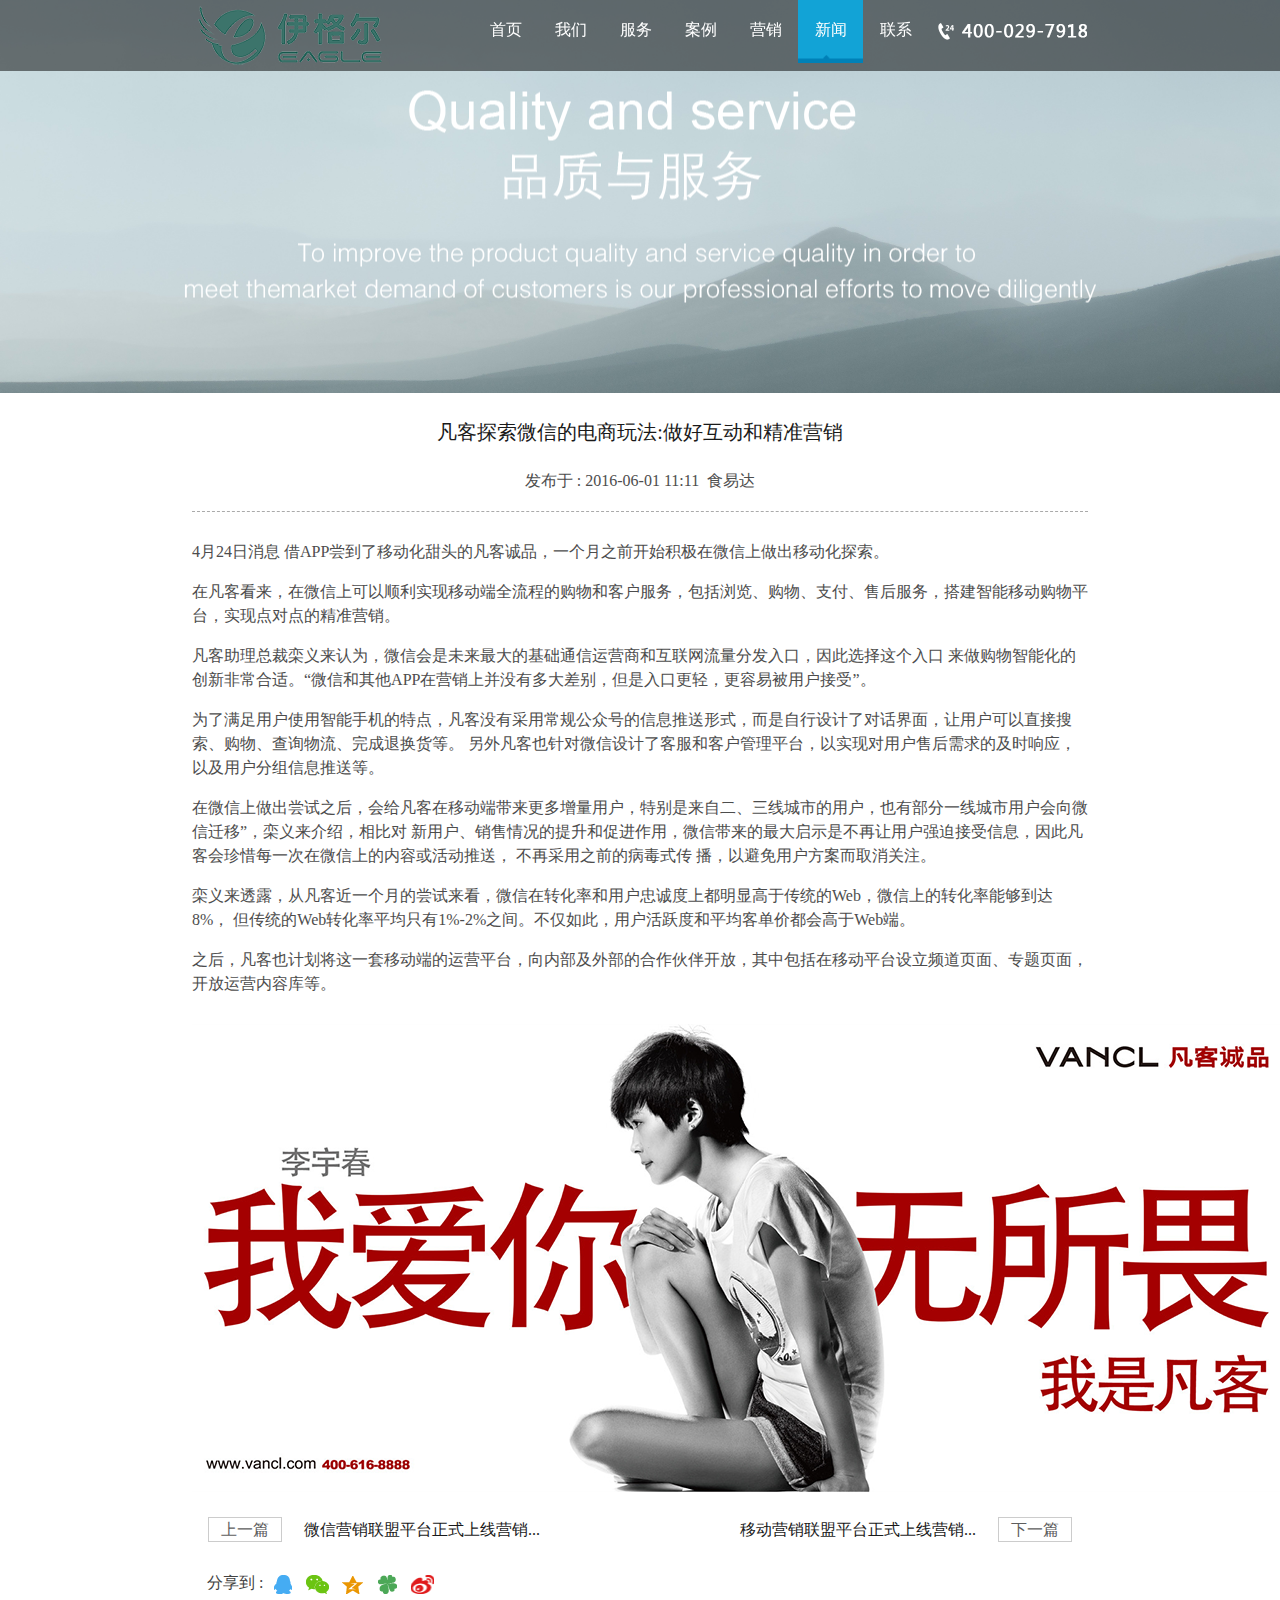
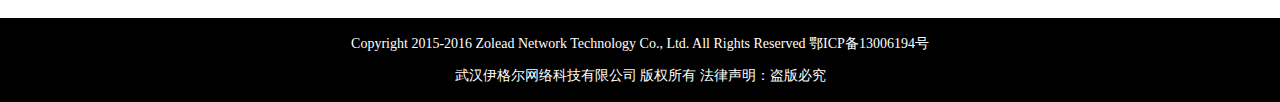
<file: jblog.html>
<!DOCTYPE html>
<html>
<head>
	<meta charset="utf-8"/>
	<meta name="renderer" content="webkit|ie-stand"/>
	<meta http-equiv="X-UA-Compatible" content="IE=edge,chrome=1"/>
	<meta name="viewport" content="initial-scale=1.0, width=device-width, minimum-scale=1.0, maximum-scale=1.0, user-scalable=no"/>
	<meta name="format-detection" content="telephone=no, email=no"/>
	<meta name="msapplication-tap-highlight" content="no"/>
	<meta name="apple-mobile-web-app-capable" content="yes"/>
	<meta name="apple-mobile-web-app-status-bar-style" content="black"/>
	<meta name="x5-page2-mode" content="app"/>
	<meta name="browsermode" content="application"/>
	<title>博客详情页</title>
	<link href="skin/a_hnh.css" rel="stylesheet"/>
</head>
<body id="Jblog">
	<div class="logoout">
		<div class="logo cf">
			<h1 class="sitetit">
				<a class="sitelnk" href="index.html#pingf">
					<img class="sitelogo" src="skin/logo9.png"/>
				</a>
			</h1>
			<p class="cutdel">
			</p>
			<p class="tonavbox jstonavbox">
			</p>
			<ul class="nav navbox jsnavbox cf">
				<li class="navitm"><a class="nava" href="index.html#pingf">首页</a></li>
				<li class="navitm"><a class="nava" href="jpage.html">我们</a></li>
				<li class="navitm"><a class="nava" href="jpage.html">服务</a></li>
				<li class="navitm"><a class="nava" href="jgoodcat.html">案例</a></li>
				<li class="navitm"><a class="nava" href="jpage.html">营销</a></li>
				<li class="navitm active"><a class="nava" href="jblogcat.html">新闻</a></li>
				<li class="navitm"><a class="nava" href="jpage.html">联系</a></li>
			</ul>
			
		</div><!--logo-->
		
	</div><!--logoout-->
	<div class="all">
		<div class="bgmod">
			<p class="bgads">
				<img class="bgcov" src="skin/bgads.png"/>
				<img class="bgcov2" src="skin/bgadstext.png"/>
			</p>
			<div class="entry">
				<h3 class="bgbti">凡客探索微信的电商玩法:做好互动和精准营销</h3>
				<p class="bgmtas cf">
					<span class="bgmta">
						<em class="bgkey">发布于 :</em>
						<b class="bgval">2016-06-01 11:11</b><b class="bgval2">食易达</b>
					</span>
				</p>
				<div class="post">
					<p>
						4月24日消息 借APP尝到了移动化甜头的凡客诚品，一个月之前开始积极在微信上做出移动化探索。
					</p>
					<p>
						在凡客看来，在微信上可以顺利实现移动端全流程的购物和客户服务，包括浏览、购物、支付、售后服务，搭建智能移动购物平台，实现点对点的精准营销。
					</p>
					<p>
						凡客助理总裁栾义来认为，微信会是未来最大的基础通信运营商和互联网流量分发入口，因此选择这个入口
	来做购物智能化的创新非常合适。“微信和其他APP在营销上并没有多大差别，但是入口更轻，更容易被用户接受”。
					</p>
					<p>
						为了满足用户使用智能手机的特点，凡客没有采用常规公众号的信息推送形式，而是自行设计了对话界面，让用户可以直接搜索、购物、查询物流、完成退换货等。
	另外凡客也针对微信设计了客服和客户管理平台，以实现对用户售后需求的及时响应，以及用户分组信息推送等。
					</p>
					<p>
						在微信上做出尝试之后，会给凡客在移动端带来更多增量用户，特别是来自二、三线城市的用户，也有部分一线城市用户会向微信迁移”，栾义来介绍，相比对
	新用户、销售情况的提升和促进作用，微信带来的最大启示是不再让用户强迫接受信息，因此凡客会珍惜每一次在微信上的内容或活动推送，
	不再采用之前的病毒式传 播，以避免用户方案而取消关注。
					</p>
					<p>
						栾义来透露，从凡客近一个月的尝试来看，微信在转化率和用户忠诚度上都明显高于传统的Web，微信上的转化率能够到达8%，
	但传统的Web转化率平均只有1%-2%之间。不仅如此，用户活跃度和平均客单价都会高于Web端。
					</p>
					<p>
						之后，凡客也计划将这一套移动端的运营平台，向内部及外部的合作伙伴开放，其中包括在移动平台设立频道页面、专题页面，开放运营内容库等。
					</p>
					
				</div><!--post-->
				<p class="newsads">
					<img class="newscov" src="skin/newsads.png"/>
				</p>
				
			</div><!--entry-->
			<p class="pagenavi cf">
				<span class="pagenav1">
				<a class="pagelnk pagelnk1" href="jblog.html">上一篇</a>
				<b class="pageval">微信营销联盟平台正式上线营销...</b>
				</span>
				<span class="pagenav2">
				<b class="pageval">移动营销联盟平台正式上线营销...</b>
				<a class="pagelnk pagelnk2" href="jblog.html">下一篇</a>
				</span>
			</p>
			<p class="gdicl">
				分享到 :
				<a class="icl icl1 inb" href="icl.html"></a>
				<a class="icl icl2 inb" href="btn.html"></a>
				<a class="icl icl3 inb" href="btn.html"></a>
				<a class="icl icl4 inb" href="btn.html"></a>
				<a class="icl icl5 inb" href="btn.html"></a>
			</p>
			
		</div><!--bgmod-->
		<div class="ftmodout cf">
			<div class="ftmod con cf">
				<p class="ftinfo">
					Copyright 2015-2016 Zolead Network Technology Co., Ltd. All Rights Reserved 鄂ICP备13006194号
				</p>
				<p class="ftbeian">
					武汉伊格尔网络科技有限公司
					 版权所有 法律声明：盗版必究
				</p>
				
			</div><!--ftmod-->
			
		</div><!--ftmodout-->
		
	</div><!--all-->
	<!--js放在后面-->
	<script src="js/jq.js"></script>
	<script src="js/photoslider.js"></script>
</body>
</html>
</file>
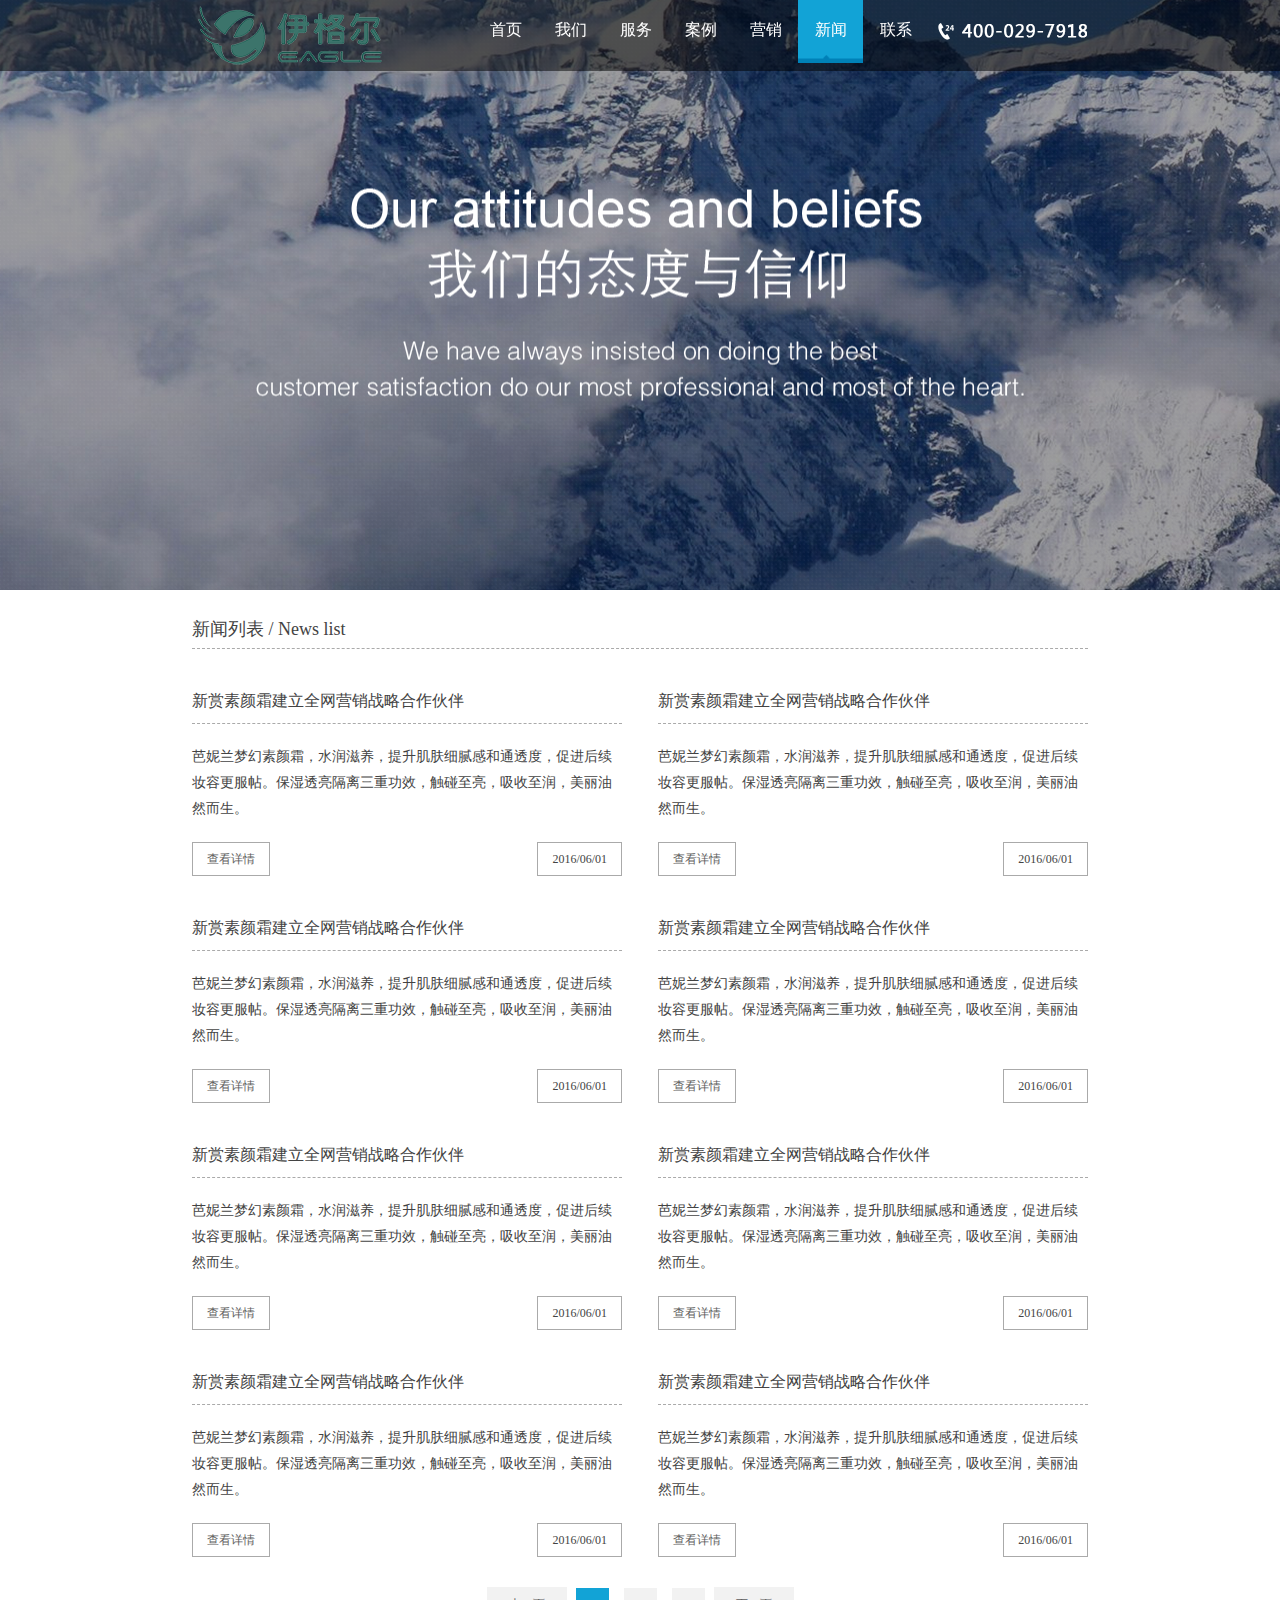
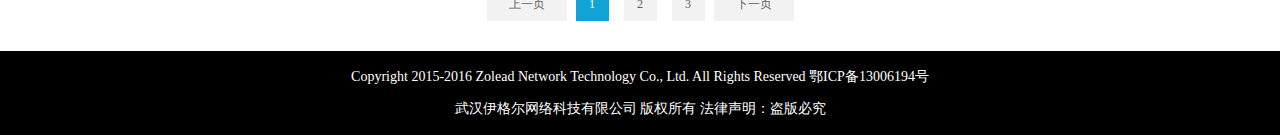
<file: jblogcat.html>
<!DOCTYPE html>
<html>
<head>
	<meta charset="utf-8"/>
	<meta name="renderer" content="webkit|ie-stand"/>
	<meta http-equiv="X-UA-Compatible" content="IE=edge,chrome=1"/>
	<meta name="viewport" content="initial-scale=1.0, width=device-width, minimum-scale=1.0, maximum-scale=1.0, user-scalable=no"/>
	<meta name="format-detection" content="telephone=no, email=no"/>
	<meta name="msapplication-tap-highlight" content="no"/>
	<meta name="apple-mobile-web-app-capable" content="yes"/>
	<meta name="apple-mobile-web-app-status-bar-style" content="black"/>
	<meta name="x5-page2-mode" content="app"/>
	<meta name="browsermode" content="application"/>
	<title>新闻类别页</title>
	<link href="skin/a_hnh.css" rel="stylesheet" />
</head>

<body id="JblogCat">

	<div class="logoout">
		<div class="logo cf">
			<h1 class="sitetit">
				<a class="sitelnk" href="index.html#pingf">
					<img class="sitelogo" src="skin/logo9.png" />
				</a>
			</h1>
			<p class="cutdel"></p>
			<p class="tonavbox jstonavbox"></p>

			<ul class="nav navbox jsnavbox cf">
				<li class="navitm"><a class="nava" href="index.html#pingf">首页</a></li>
				<li class="navitm"><a class="nava" href="jpage.html">我们</a></li>
				<li class="navitm"><a class="nava" href="jpage.html">服务</a></li>
				<li class="navitm"><a class="nava" href="jgoodcat.html">案例</a></li>
				<li class="navitm"><a class="nava" href="jpage.html">营销</a></li>
				<li class="navitm active"><a class="nava" href="jblogcat.html">新闻</a></li>
				<li class="navitm"><a class="nava" href="jpage.html">联系</a></li>
			</ul>
		</div><!--logo-->
	</div><!--logoout-->



	<div class="all">



		<div class="newsdelmod">

			<p class="newsdelads">
				<img class="newsdelcov" src="skin/newsgg.png" />
				<img class="newsdelcov2" src="skin/newsgtext.png" />
			</p>

			<h3 class="bgcatmh">新闻列表 / News list</h3>

			<ul class="newsdelcot cf">
				<li class="one">
					<h4 class="newsdelnh">新赏素颜霜建立全网营销战略合作伙伴</h4>
					<p class="newsdelnte">
					芭妮兰梦幻素颜霜，水润滋养，提升肌肤细腻感和通透度，促进后续妆容更服帖。保湿透亮隔离三重功效，触碰至亮，吸收至润，美丽油然而生。</p>
					<p class="newsdelmors cf">
						<a class="newsdelmor" href="jblog.html">查看详情</a>
						<span class="newsdeldte">2016/06/01</span>
					</p>
				</li>

				<li class="two">
					<h4 class="newsdelnh">新赏素颜霜建立全网营销战略合作伙伴</h4>
					<p class="newsdelnte">
					芭妮兰梦幻素颜霜，水润滋养，提升肌肤细腻感和通透度，促进后续妆容更服帖。保湿透亮隔离三重功效，触碰至亮，吸收至润，美丽油然而生。</p>
					<p class="newsdelmors cf">
						<a class="newsdelmor" href="jblog.html">查看详情</a>
						<span class="newsdeldte">2016/06/01</span>
					</p>
				</li>


			</ul>

			<ul class="newsdelcot cf">
				<li class="one">
					<h4 class="newsdelnh">新赏素颜霜建立全网营销战略合作伙伴</h4>
					<p class="newsdelnte">
					芭妮兰梦幻素颜霜，水润滋养，提升肌肤细腻感和通透度，促进后续妆容更服帖。保湿透亮隔离三重功效，触碰至亮，吸收至润，美丽油然而生。</p>
					<p class="newsdelmors cf">
						<a class="newsdelmor" href="jblog.html">查看详情</a>
						<span class="newsdeldte">2016/06/01</span>
					</p>
				</li>

				<li class="two">
					<h4 class="newsdelnh">新赏素颜霜建立全网营销战略合作伙伴</h4>
					<p class="newsdelnte">
					芭妮兰梦幻素颜霜，水润滋养，提升肌肤细腻感和通透度，促进后续妆容更服帖。保湿透亮隔离三重功效，触碰至亮，吸收至润，美丽油然而生。</p>
					<p class="newsdelmors cf">
						<a class="newsdelmor" href="jblog.html">查看详情</a>
						<span class="newsdeldte">2016/06/01</span>
					</p>
				</li>
			</ul>

			<ul class="newsdelcot cf">
				<li class="one">
					<h4 class="newsdelnh">新赏素颜霜建立全网营销战略合作伙伴</h4>
					<p class="newsdelnte">
					芭妮兰梦幻素颜霜，水润滋养，提升肌肤细腻感和通透度，促进后续妆容更服帖。保湿透亮隔离三重功效，触碰至亮，吸收至润，美丽油然而生。</p>
					<p class="newsdelmors cf">
						<a class="newsdelmor" href="jblog.html">查看详情</a>
						<span class="newsdeldte">2016/06/01</span>
					</p>
				</li>

				<li class="two">
					<h4 class="newsdelnh">新赏素颜霜建立全网营销战略合作伙伴</h4>
					<p class="newsdelnte">
					芭妮兰梦幻素颜霜，水润滋养，提升肌肤细腻感和通透度，促进后续妆容更服帖。保湿透亮隔离三重功效，触碰至亮，吸收至润，美丽油然而生。</p>
					<p class="newsdelmors cf">
						<a class="newsdelmor" href="jblog.html">查看详情</a>
						<span class="newsdeldte">2016/06/01</span>
					</p>
				</li>

			</ul>

				
			<ul class="newsdelcot cf">
				<li class="one">
					<h4 class="newsdelnh">新赏素颜霜建立全网营销战略合作伙伴</h4>
					<p class="newsdelnte">
					芭妮兰梦幻素颜霜，水润滋养，提升肌肤细腻感和通透度，促进后续妆容更服帖。保湿透亮隔离三重功效，触碰至亮，吸收至润，美丽油然而生。</p>
					<p class="newsdelmors cf">
						<a class="newsdelmor" href="jblog.html">查看详情</a>
						<span class="newsdeldte">2016/06/01</span>
					</p>
				</li>

				<li class="two">
					<h4 class="newsdelnh">新赏素颜霜建立全网营销战略合作伙伴</h4>
					<p class="newsdelnte">
					芭妮兰梦幻素颜霜，水润滋养，提升肌肤细腻感和通透度，促进后续妆容更服帖。保湿透亮隔离三重功效，触碰至亮，吸收至润，美丽油然而生。</p>
					<p class="newsdelmors cf">
						<a class="newsdelmor" href="jblog.html">查看详情</a>
						<span class="newsdeldte">2016/06/01</span>
					</p>
				</li>
			</ul>

			<p class="bgpagenavi">
				<a class="bgpagelnk inb" href="jblogcat.html">上一页</a>
				<a class="bgpagelnk0 bgpagelnk1 inb" href="jblogcat.html">1</a>
				<a class="bgpagelnk0 inb" href="jblogcat.html">2</a>
				<a class="bgpagelnk0 inb" href="jblogcat.html">3</a>
				<a class="bgpagelnk inb" href="jblogcat.html">下一页</a>
			</p>

		</div>	<!-- newsdelmod -->


		<div class="ftmodout cf">

			<div class="ftmod con cf">

				<p class="ftinfo">Copyright 2015-2016 Zolead Network Technology Co., Ltd. All Rights Reserved 鄂ICP备13006194号</p>

				<p class="ftbeian">武汉伊格尔网络科技有限公司 版权所有 法律声明：盗版必究</p>

			</div><!--ftmod-->

		</div><!--ftmodout-->

	</div><!--all-->


	<!--js放在后面-->

	<script src="js/jq.js"></script>
	<script src="js/navslider.js"></script>
	<script src="js/photoslider.js"></script>


</body>
</html>
</file>
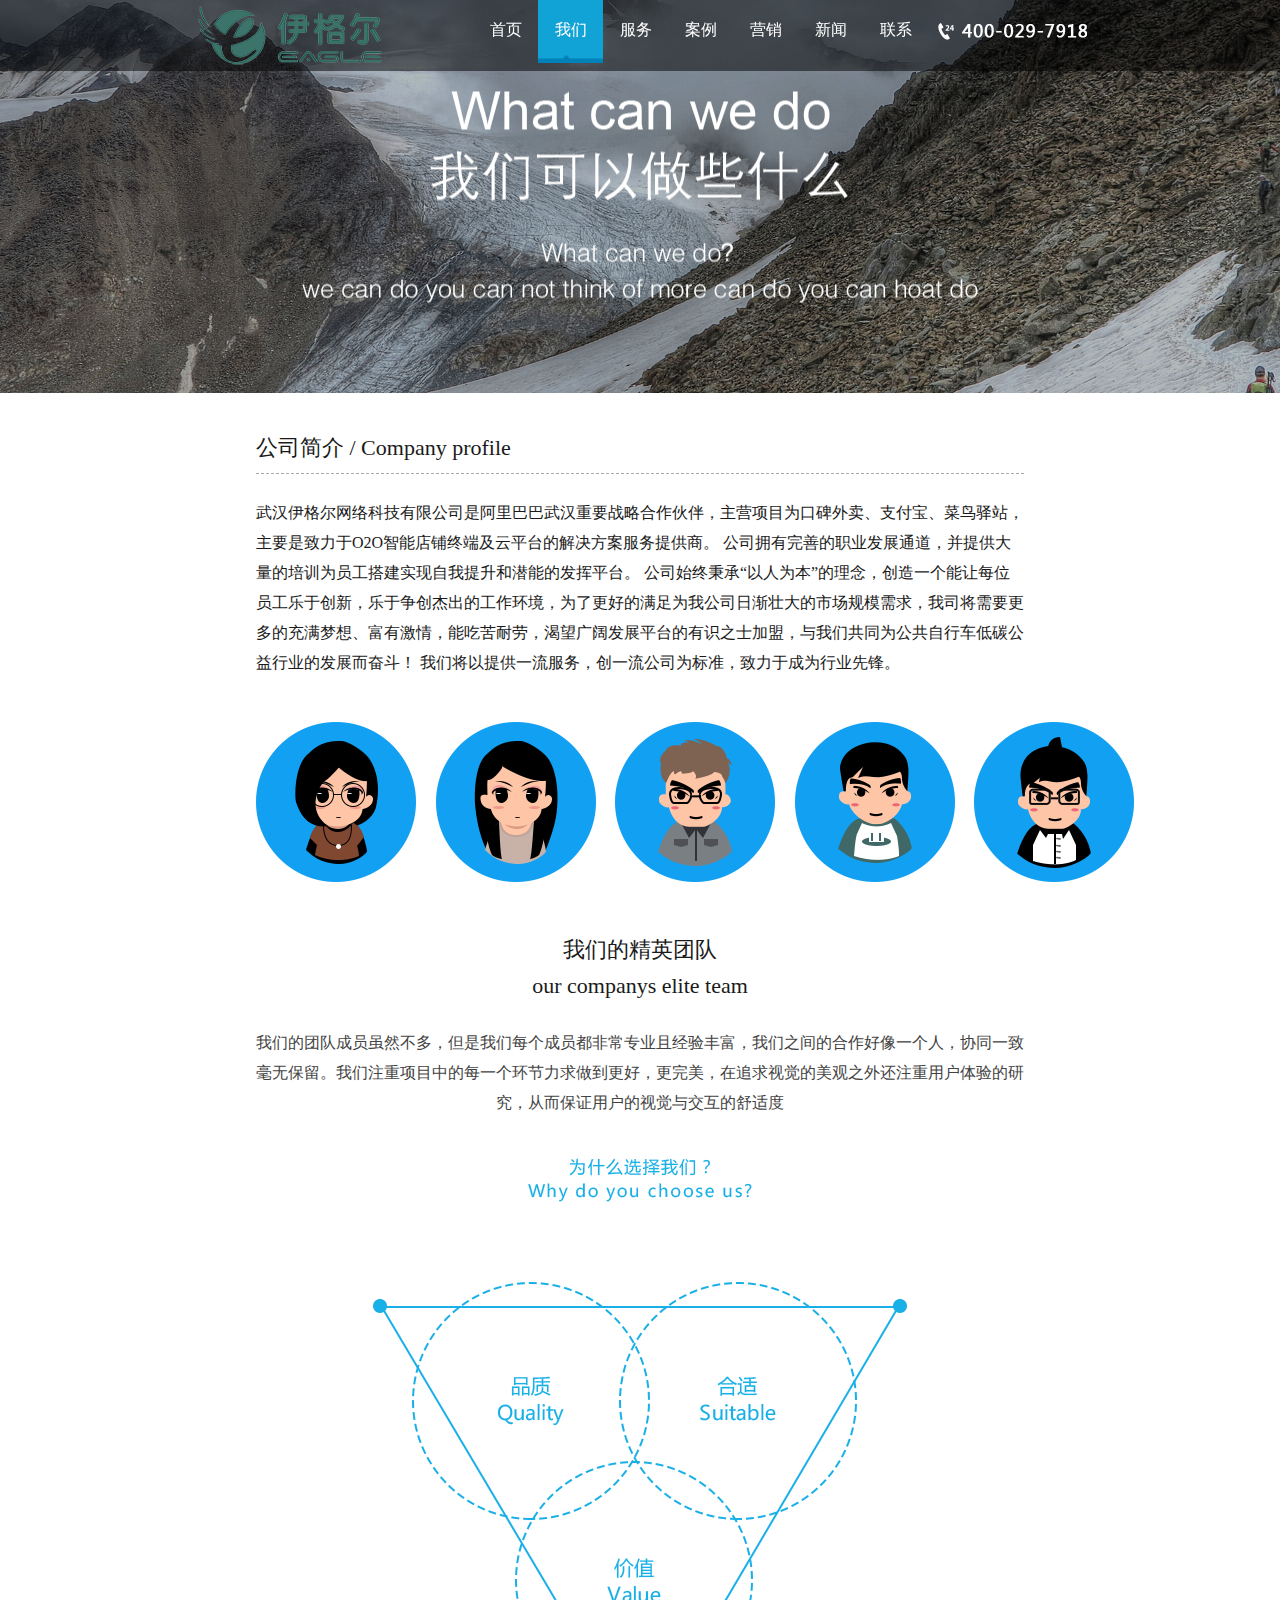
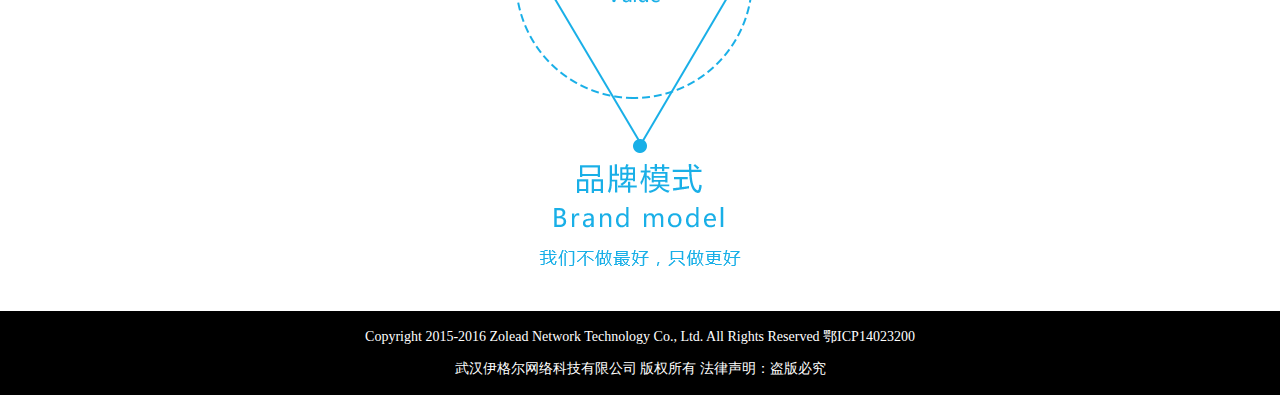
<file: jpage.html>
<!DOCTYPE html>
<html>
<head>
	<meta charset="utf-8"/>
	<meta name="renderer" content="webkit|ie-stand"/>
	<meta http-equiv="X-UA-Compatible" content="IE=edge,chrome=1"/>
	<meta name="viewport" content="initial-scale=1.0, width=device-width, minimum-scale=1.0, maximum-scale=1.0, user-scalable=no"/>
	<meta name="format-detection" content="telephone=no, email=no"/>
	<meta name="msapplication-tap-highlight" content="no"/>
	<meta name="apple-mobile-web-app-capable" content="yes"/>
	<meta name="apple-mobile-web-app-status-bar-style" content="black"/>
	<meta name="x5-page2-mode" content="app"/>
	<meta name="browsermode" content="application"/>
	<title>单页</title>
	<link href="skin/a_hnh.css" rel="stylesheet" />
</head>

<body id="Jpage">


	<div class="logoout">
		<div class="logo cf">
			<h1 class="sitetit">
				<a class="sitelnk" href="index.html#pingf">
					<img class="sitelogo" src="skin/logo9.png" />
				</a>
			</h1>
			<p class="cutdel"></p>
			<p class="tonavbox jstonavbox"></p>

			<ul class="nav navbox jsnavbox cf">
				<li class="navitm"><a class="nava" href="index.html#pingf">首页</a></li>
				<li class="navitm active"><a class="nava" href="jpage.html">我们</a></li>
				<li class="navitm"><a class="nava" href="jpage.html">服务</a></li>
				<li class="navitm"><a class="nava" href="jgoodcat.html">案例</a></li>
				<li class="navitm"><a class="nava" href="jpage.html">营销</a></li>
				<li class="navitm"><a class="nava" href="jblogcat.html">新闻</a></li>
				<li class="navitm"><a class="nava" href="jpage.html">联系</a></li>
			</ul>
		</div><!--logo-->
	</div><!--logoout-->





	<div class="all">




		<div class="c1mod">

			<p class="jpagads">
				<img class="c1cov" src="skin/jpageads.png" />
				<img class="c1cov2" src="skin/adstext.png" />
			</p>

		</div><!--c1mod-->

		<div class="c2mod con1">

			<h3 class="c2mh">公司简介 / Company profile</h3>
			<p>武汉伊格尔网络科技有限公司是阿里巴巴武汉重要战略合作伙伴，主营项目为口碑外卖、支付宝、菜鸟驿站，主要是致力于O2O智能店铺终端及云平台的解决方案服务提供商。

      		公司拥有完善的职业发展通道，并提供大量的培训为员工搭建实现自我提升和潜能的发挥平台。

      		公司始终秉承“以人为本”的理念，创造一个能让每位员工乐于创新，乐于争创杰出的工作环境，为了更好的满足为我公司日渐壮大的市场规模需求，我司将需要更多的充满梦想、富有激情，能吃苦耐劳，渴望广阔发展平台的有识之士加盟，与我们共同为公共自行车低碳公益行业的发展而奋斗！

           	我们将以提供一流服务，创一流公司为标准，致力于成为行业先锋。
			</p>

			<p class="c3ren">
				<img class="c3cov" src="skin/ren.png" />
			</p>


		</div><!--c2mod-->

		<div class="c3mod con1">

			<h3 class="c2btis">我们的精英团队<b class="c2bti">our companys elite team</h3>
			<p>我们的团队成员虽然不多，但是我们每个成员都非常专业且经验丰富，我们之间的合作好像一个人，协同一致毫无保留。我们注重项目中的每一个环节力求做到更好，更完美，在追求视觉的美观之外还注重用户体验的研究，从而保证用户的视觉与交互的舒适度
			</p>



		</div><!--c3mod-->

		<div class="c4mod con1">

			<p class="c4phj">

			</p>
		</div><!--c4mod-->


		<div class="ftmodout cf">

			<div class="ftmod con cf">

				<p class="ftinfo">Copyright 2015-2016 Zolead Network Technology Co., Ltd. All Rights Reserved 鄂ICP14023200</p>

				<p class="ftbeian">武汉伊格尔网络科技有限公司 版权所有 法律声明：盗版必究</p>

			</div><!--ftmod-->

		</div><!--ftmodout-->


	</div><!--all-->


	<script src="js/jq.js"></script>
	<script src="js/navslider.js"></script>

</body>
</html>
</file>
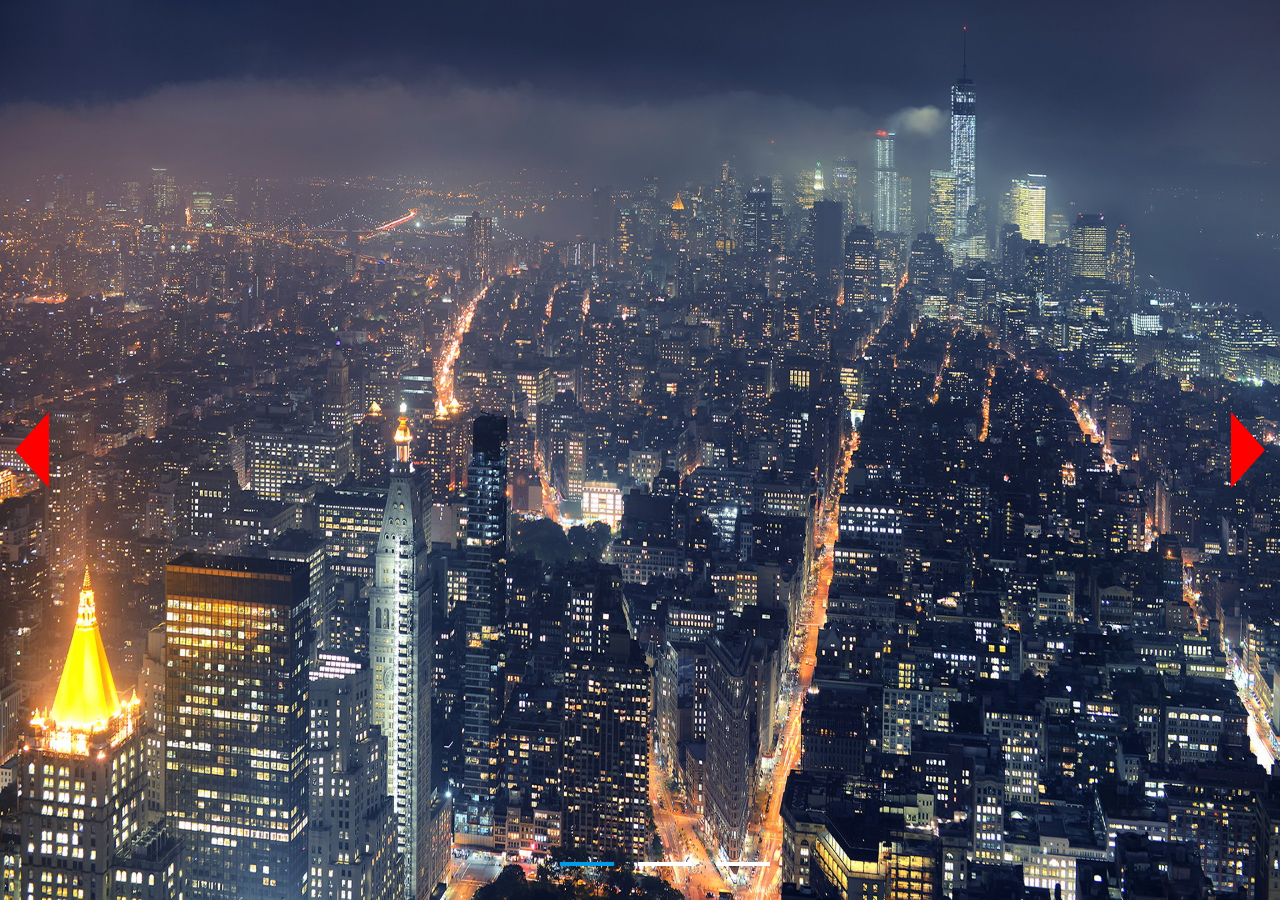
<file: slider.html>
<!DOCTYPE html>
<html>
	<head>
	<meta charset="utf-8"/>
	<meta name="renderer" content="webkit|ie-stand"/>
	<meta http-equiv="X-UA-Compatible" content="IE=edge,chrome=1"/>
	<meta name="viewport" content="initial-scale=1.0, width=device-width, minimum-scale=1.0, maximum-scale=1.0, user-scalable=no"/>
	<meta name="format-detection" content="telephone=no, email=no"/>
	<meta name="msapplication-tap-highlight" content="no"/>
	<meta name="apple-mobile-web-app-capable" content="yes"/>
	<meta name="apple-mobile-web-app-status-bar-style" content="black"/>
	<meta name="x5-page2-mode" content="app"/>
	<meta name="browsermode" content="application"/>
	<title>slider</title>
	<link href="skin/a_hnh.css" rel="stylesheet" />
</head>


<body id="Slider">

	<div class="all" id="fullpage">

		<div class="indexout section" id="section0">

			<div class="index cf">

				<div class="slide" id="slide1" data-anchor="slide1">
					<a class="slicob" href="#sli1.html">
						<img class="slicov" src="skin/lb3.jpg" />
					</a>
				</div><!--slide1-->

				<div class="slide" id="slide2" data-anchor="slide2">
					<a class="slicob" href="#sli2.html">
						<img class="slicov" src="skin/lb2.jpg" />
					</a>
				</div><!--slide2-->

				<div class="slide" id="slide3" data-anchor="slide3">
					<a class="slicob" href="#sli3.html">
						<img class="slicov" src="skin/lb1.jpg" />
					</a>
				</div><!--slide3-->


			</div><!--index-->


		</div><!--section0-->


	</div><!--fullpage-->



	<!--js放在后面-->

	<script src="js/jq.js"></script>

	<script src="js/jquery.slimscroll.min.js"></script>

	<script src="js/jquery.fullpage.min.js"></script>


	<script>


	$(document).ready(function() {

		$('#fullpage').fullpage({

			//anchors: ['pinga', 'pingb', 'pingc', 'pingd', 'pinge', 'pingf', 'pingg'],


			//slides
			slidesNavigation: true,
			controlArrows: true,
			controlArrowColor: '#f00',	
			afterRender: function () {
							setInterval(function () {
								$.fn.fullpage.moveSlideRight();
							}, 3000);
			},//slides autopages


			//autoScrolling: true,
			//css3: true,
			//fitToSection: false,

			//scrollOverflow: true	//子页面不等高
			//loopBottom: true,//fullpages auto turn


		});

	});



	</script>


</body>
</html>
</file>
<file: skin/a_hnh.css>
@charset "utf-8";
/*****  
a_hnh.css
Author: JaceyFang

*****/

/**** reset.css. ONLY use these tags  ****/
body{border:0;margin:0;font-family:XiYuan;}
h1,h2,h3,h4,h5,h6{padding-top:0;padding-bottom:0;margin-top:0;margin-bottom:0;font-weight:400}

dl{margin-top:0;margin-bottom:0}dd{margin-left:0}
ul,ol{padding:0;margin:0;list-style:none}/*li*/

p{margin-top:0;margin-bottom:0}
strong,b,small{font-weight:400}em,i{font-style:normal}u{text-decoration:none}/*span*/
img{border:0;-ms-interpolation-mode:bicubic}

table{border-collapse:collapse;border-spacing:0}th,td{padding:0}th{font-weight:400}


form{padding:0;margin:0}
label,input,select,textarea{display:inline-block;*display:inline;*zoom:1;vertical-align:middle;padding:0;border:0;margin:0;font-size:100%;font-family:inherit;outline:0;
-moz-box-sizing:border-box;-webkit-box-sizing:border-box;-ms-box-sizing:border-box;box-sizing:border-box;}
label,select{cursor:pointer}
label{-moz-user-select:none;-webkit-user-select:none;-ms-user-select:none;user-select:none;}
select{text-transform:none}
input,select,textarea{line-height:normal}
html input[disabled]{cursor:default}
textarea{overflow:auto;vertical-align:top}

input::-moz-focus-inner{padding:0;border:0}
html input[type="button"],input[type="reset"],input[type="submit"]{-webkit-appearance:button;cursor:pointer}
input[type="search"],input[type="search"]::-webkit-search-cancel-button{-webkit-appearance:textfield;-webkit-appearance:none}

input[type=number]::-webkit-inner-spin-button,input[type=number]::-webkit-outer-spin-button {-webkit-appearance:none;appearance:none;margin:0;}

fieldset{border:none;}video,audio{display:block}
object,iframe,pre,code,abbr{padding:0;margin:0}
sup{line-height:inherit;font-size:inherit;vertical-align:baseline}

a:focus,a:active{outline:0 none}
/*:focus,:active{outline:0 none}*/
*{-webkit-touch-callout:none;-webkit-tap-highlight-color: rgba(0,0,0,0);-webkit-tap-highlight-color:transparent;-webkit-appearance:none;-webkit-text-size-adjust:none;-ms-text-size-adjust:none;}


/*** preset. Change according to the project ***/
body{line-height:20px;color:#434343;font-size:12px;
background-color:#fff;}
h1{font-size:18px}h2{font-size:16px}h3{font-size:14px}
h4{font-size:12px}h5{font-size:12px}h6{font-size:12px}

:-moz-placeholder{color:#ccc;letert-spacing:3px;}:focus:-moz-placeholder{color:#eee}
::-moz-placeholder{color:#ccc;letert-spacing:3px;}:focus::-moz-placeholder{color:#eee}
::-webkit-input-placeholder{color:#ccc;letert-spacing:3px;}:focus::-webkit-input-placeholder{color:#eee}
:-ms-input-placeholder{color:#ccc;letert-spacing:3px;}:focus::-ms-placeholder{color:#eee}

::selection { background:lightblue; }
::-moz-selection { background:lightblue; }


/* :link > :visited > :focus -> :hover -> :active */
a:link{color:#5e5e5e;text-decoration:none;}
a:visited{color:#777;text-decoration:none;}
a:hover{color:#f30;text-decoration:none;}
a:active{color:#f90;text-decoration:none;}

/*img */
img{display:block;height:auto;vertical-align:bottom}
.img{alpha(opacity=90);opacity:0.9;}
.img:hover{alpha(opacity=100);opacity:1;}




/**** fix.css Use carefully ****/

.cf:before,.cf:after{display:table;line-height:0;content:' '}
.cf:after{clear:both}
.cf{*zoom:1}

.elis{white-space:nowrap;overflow:hidden;text-overflow:ellipsis;-o-text-overflow:ellipsis;}
.inb{display:inline-block;*display:inline;*zoom:1;vertical-align:middle;}
.bcir{display:inline-block;*display:inline;*zoom:1;vertical-align:top;overflow:hidden;}
.ht{color:transparent;font:0/0 a;text-shadow:none;}
.hide{display:none!important;}

.tac{ text-align:center;}
.per100{width:100%;}.per50{width:50%;}




/**** basic.css Use carefully ****/

/*** table ***/
.tbwrap{}


/**table base**/
.tb{width:100%;}
.tb th{white-space:nowrap;}
.tb td{text-align:left;}


/** tba **/
.tba{border-width:1px 0 0 1px;border-style:solid;border-color:#c7dbef;background-color:#f8f8f8;font-size:12px;}
.tba th,.tba td{border-width:0 1px 1px 0;border-style:solid;border-color:#c7dbef}
.tba th{background-color:#f5faff;}



/*** icons ***/

/** icl 图标在左 left **/
.icl{display:inline-block;*display:inline;*zoom:1;vertical-align:middle;
white-space:nowrap;cursor:pointer;
background-repeat:no-repeat;background-position:0 center;background-size:auto 80%;}
a.icl:hover{text-decoration:none}
.il1{height:18px;line-height:18px;padding-left:18px}
.il2{height:24px;line-height:24px;padding-left:24px}
.il3{height:30px;line-height:30px;padding-left:30px}
.il4{height:36px;line-height:36px;padding-left:36px}
.il5{height:42px;line-height:42px;padding-left:42px}



/** icr 图标在右 right **/
.icr{display:inline-block;*display:inline;*zoom:1;vertical-align:middle;
white-space:nowrap;cursor:pointer;
background-repeat:no-repeat;background-position:right center;background-size:auto 80%;}
a.icr:hover{text-decoration:none}
.ir1{height:18px;line-height:18px;padding-right:18px}
.ir2{height:24px;line-height:24px;padding-right:24px}
.ir3{height:30px;line-height:30px;padding-right:30px}
.ir4{height:36px;line-height:36px;padding-right:36px}
.ir5{height:42px;line-height:42px;padding-right:42px}


/** ict 图标在上 top **/
.ict{display:inline-block;*display:inline;*zoom:1;vertical-align:middle;
text-align:center;white-space:nowrap;cursor:pointer;
background-repeat:no-repeat;background-position:center 0;}
a.ict:hover{text-decoration:none}
.it1{min-width:18px;line-height:15px;padding-top:18px;background-size:auto 14px;}
.it2{min-width:24px;line-height:16px;padding-top:24px;background-size:auto 20px;}
.it3{min-width:30px;line-height:17px;padding-top:30px;background-size:auto 26px;}
.it4{min-width:36px;line-height:18px;padding-top:36px;background-size:auto 32px;}
.it5{min-width:42px;line-height:19px;padding-top:42px;background-size:auto 38px;}


/** icw 内带文字 width **/
.icw{display:inline-block;*display:inline;*zoom:1;vertical-align:middle;
background-repeat:no-repeat;background-position:0 0}
a.icw{cursor:pointer}
a.icw:hover{text-decoration:none}
.iw1{width:18px;height:18px;line-height:18px}
.iw2{width:24px;height:24px;line-height:24px}
.iw3{width:30px;height:30px;line-height:30px}
.iw4{width:36px;height:36px;line-height:36px}
.iw5{width:42px;height:42px;line-height:42px}


/** special icw **/
.ino{width:18px;height:20px; line-height:19px;
padding:0 0 6px 0;color:#fff;font-size:14px;text-align:center;}
.ino1{background-image:url(ino1.png);}
.ino2{background-image:url(ino2.png);}
.ino3{background-image:url(ino3.png);}
.ino4{background-image:url(ino4.png);}


/** icon samples **/
.izoom{background-image:url(izoom.png);}
.izoom:hover{background-image:url(izoom.png);}



/*** form ***/

/** ipt for input type=text only **/
.ipt {position:relative;z-index:2;line-height:18px;
transition: all 0.4s ease-out 0s;}

.fz1 .ipt, .ipt1{height:20px;padding:0 4px;}
.fz2 .ipt, .ipt2{height:26px;padding:3px 4px;}
.fz3 .ipt, .ipt3{height:32px;padding:6px 4px;}
.fz4 .ipt, .ipt4{height:38px;padding:9px 4px;}
.fz5 .ipt, .ipt5{height:44px;padding:12px 8px;}
.ipt{+height:18px;font-family:'Microsoft Yahei','Simsun',Tahoma,arial,Helvetica,verdana,sans-serif;}

.ipta{border:1px solid #ccc;background-color:#fff;color:#999;}
.ipta:focus{border:1px solid #66afe9;color:#000;
/*box-shadow:inset 0 0 3px rgba(225, 119, 79, 0.6);*/
box-shadow: 0 1px 1px rgba(0, 0, 0, 0.075) inset, 0 0 8px rgba(102, 175, 233, 0.6)}




/** btn   **/

/** b.btn, a.btn, label.btn>input **/
.btn{display:inline-block;*display:inline;*zoom:1;vertical-align:middle;
text-align:center;letter-spacing:1px;cursor:pointer; position:relative;
-moz-box-sizing:border-box;-webkit-box-sizing:border-box;-ms-box-sizing:border-box;box-sizing:border-box;
-moz-user-select:none;-webkit-user-select:none;-ms-user-select:none;user-select:none;}
a.btn{text-decoration:none;}
label.btn>input{width:0px;height:0;background:none}

/*btn size */
.fz1 .btn,.btn1{+height:18px;line-height:18px;padding:0 9px;}/*20*/
.fz2 .btn,.btn2{+height:24px;line-height:24px;padding:0 9px;}/*26*/
.fz3 .btn,.btn3{+height:30px;line-height:30px;padding:0 9px;}/*32*/
.fz4 .btn,.btn4{+height:36px;line-height:36px;padding:0 9px;}/*38*/
.fz5 .btn,.btn5{+height:42px;line-height:42px;padding:0 9px;}/*44*/

/**btn  http://angrytools.com/gradient  **/
.btnpt{border:1px solid #e2e2e2;color:#666!important;
background-color:#eee}
.btnzd{border:1px solid #f60;color:#fff!important;
background-color:#f70}

.btnbz{border:1px solid #268ffa;color:#fff!important;
background-color:#268ffa}
.btnyx{border:1px solid #6b0;color:#fff!important;
background-color:#6c0}/
.btncw{border:1px solid #e00;color:#fff!important;
background-color:#f00}

.btnjg{border:1px solid #FC0;color:#fff!important;
background-color:#fc3}
.btnjy{border:1px solid #ededed;color:#ccc!important;
cursor:not-allowed!important;background-color:#eee;
box-shadow:none!important}

/** btn box-shadow */
.btn:focus{box-shadow:0 1px 1px rgba(34, 25, 25, 0.1)}
.btn:hover{opacity:0.9;}
.btn:active{box-shadow:0 1px 1px rgba(34, 25, 25, 0.4);}
.btn.on{opacity:0.8;box-shadow:0 1px 1px rgba(34, 25, 25, 0.4)}
.btn.disabled:focus,.btn.disabled:active,.btn.disabled.on{box-shadow:none!important}

/* ico in btn */
.btn .icl,.btn .icr,.btn .ict{vertical-align:top!important;}

/*btns*/
.btns{display:inline-block;border-radius:4px;overflow:hidden;}
.btns .btn{margin-left:-1px;}
.btns .btn.first{margin-left:0;}




/*** buju ***/
.scr{position:absolute;top:0;right:0;bottom:0;left:0;
overflow-x:hidden;overflow-y:auto;-webkit-overflow-scrolling:touch;}

.all{position:relative;}

/**** layout  ****/  

/*** head ***/
.con{margin:0 auto;}
.nav{}
.nav li{width:65px;height:63px;}
.nav li.active{background:url(navli.png) repeat-x 0 bottom / auto 100%;}
.nav li a{height:43px;padding-top:20px;}/* wait */
.logo{}

.uscov2{padding:30px 0;}
.usbh{padding:9% 0 3% 0;}
.usnte{margin:3% auto 0;}
.usnte2{width:348px;line-height:62px;height:62px;}

.a7nte{padding-top:8%;}
.a6cov{margin:0 auto;padding:8% 0 6% 0;}
.a6tit{float:left;margin-left:2%;width:23.5%;}
.a6tit.first{margin-left:0;}

.a4tit{}
.a4lnk{float:left;width:32%;}
.a5mor2{width:350px;}

.newscot li{width:45%;padding:30px 0;}
.newsnh{white-space:nowrap;text-overflow:ellipsis;overflow:hidden;}
.newscot .first{margin-right:5%;}
.a5mor{width:350px;}

.p1mtaqq{position:absolute;top:60px;right:100px;}

.soptt{width:350px;}
.page2{width:64%;}
.p1ipt li{float:left;width:33.3%;}
.teta{width:99.3%;}




/***  scrolltop.html  ***/
.nava.curr{background:url(navli.png) no-repeat 0 -6px;}


/** u8mod **/
.u8mh{margin-right:auto;margin-left:auto; width:300px;
color:#fff;text-align:center; }
.u8dsc{display:block;height:60px;line-height:60px;font-size:44px;}
.u8tit{display:block;height:60px;line-height:60px;font-size:36px;}
.u8nte{margin-top:10px;line-height:36px;padding:1px 10%;
color:#fff;font-size:20px;text-align:center;overflow:hidden;}
.u8acs{padding:20px 15%;color:#fff;text-align:center; }
a.u8mor{margin:0 auto;display:block;width:32%;line-height:44px;border:1px solid #aaa;color:#fff;font-size:16px;
text-align:center;transition: all 0.4s ease-out 0s;}
a.u8mor:hover{background-color:#0099ff;color:#fff;}
a.u8mor:active{border:1px solid #fff;background-color:#00aaff;text-shadow:2px 2px 2px #666;}

@media screen and (max-width:720px){
.con{}
.nav{}
.nav li{}
.logo{width:64%;}
}

@media screen and (min-width:721px) and (max-width:1000px){
.con{width:70%}
.nav{float:right;}
.nav li{float:left;}
.logo{width:70%;}
}

@media screen and (min-width:1001px){
.con{width:70%}
.nav{float:right;}
.nav li{float:left;}
.logo{width:70%;}


}

/**** layout ****/

/**  pagenavi  **/
.pagenavi{margin:0 auto;width:70%;line-height:36px;color:#1a1a1a;font-size:16px;}
.pagenav1{float:left;padding-left:16px;}
.pagelnk{padding:3px 12px;border:1px solid #ccc;}
.pagelnk:hover{background-color:#12a3d6;color:#fff;}
.pagelnk1{margin-right:18px;}


.pagenav2{float:right;padding-right:16px;}
.pagelnk2{margin-left:18px;}


.gdicl{margin:0 auto;width:70%;line-height:30px;padding:20px 0 20px 30px;font-size:16px;}
.icl{margin:0 4px;width:23px;height:19px;}
.icl1{background:url(qqicon.png) no-repeat center center;}
.icl2{background:url(weix.png) no-repeat center center;}
.icl3{background:url(kongj.png) no-repeat center center;}
.icl4{background:url(pengy.png) no-repeat center center;}
.icl5{background:url(weibo.png) no-repeat center center;}





/***  logoout  ***/
.logoout{position:fixed;top:0;left:0;right:0;z-index:100;
background:rgba(0,0,0,0.5);}
.logo{position:relative;margin:0 auto;}
#HuaNanHuLian .logoout{right:19px;}

/**  sitetit **/
.sitetit{float:left;padding:4px 0;}
.sitelnk{display:block;}
.sitelogo{}




/*fslbox1*/
#fslbox1{position:relative;overflow:hidden;height:100%;}

#fslbox1 .fslis{position:relative;z-index:1;height:100%;}
#fslbox1 .fsli{float:left;position:relative;height:100%;}
#fslbox1 .fsli a{display:block;height:100%;}
#fslbox1 .fsli img{width:100%;display:inline-block;*display:inline;*zoom:1;vertical-align:middle;}
#fslbox1 .fsli i{display:inline-block;*display:inline;*zoom:1;vertical-align:middle;height:100%;}

#fslbox1 .fslps{width:96%;padding:0 2%;height:20px;line-height:20px;text-align:center;
position:absolute;left:0;bottom:0;z-index:2;}
#fslbox1 .fslps i{display:inline-block;*display:inline;*zoom:1;
width:10px;height:10px;margin-right:1%;background-color:rgba(255,255,255,0.9);border-radius:50%;}
#fslbox1 .fslps i.on{background-color:#019ae9;}

#fslbox1 .fslpsyes{height:30px;line-height:30px;}

#fslbox1 .fslarr{width:24px;height:100%;
cursor:pointer;text-align:center;
background-position:center center;background-repeat:no-repeat;background-size:24px;
position:absolute;top:0;z-index:3;}
#fslbox1 .fslarrw{background-image:url(rrleft.png);left:0;}
#fslbox1 .fslarre{background-image:url(rrright.png);right:0;}




/**  nav **/

.nav li{text-align:center;}
.nav li  a{display:block;color:#fff;font-size:16px;}
.cutdel{float:right;width:160px;height:24px;padding-top:16px;
background:url(phone.png) no-repeat 10px -4px;}




/*** index.html ***/
/** indexout **/
.indexout{}
.index{height:100%;}
.slide{height:100%;}
.slicob{display:block;width:100%; height:100%;}
.slicov{display:block;width:100%;height:100%;transition: width 0.2s ease-out 0s;}


/** slides
.slides{position:relative;}
.slitems{height:100%;}
.slitem{height:100%;}
.slilnk{position:relative;display:block;height:100%;}
.slicov2{position:absolute;left:20%;bottom:0;}
.slicov{width:100%;height:100%;}
.slitem{display:none;}
.slicurr{display:block;height:100%;}



.slipages{position:absolute;bottom:4%;left:0;width:100%;line-height:0;font-size:0;text-align:center;}
.slipage{margin:0 4px;display:inline-block;*display:inline;*zoom:1;
width:56px;height:4px;background:#fff;}
.slinow{background-color:#12a3d6;} **/





/** pageout **/
.pageout{background:url(woaa1.png) no-repeat 0 0/100% 100%;}
.page{}




.usnte2{border:1px solid #fff;color:#fff;font-size:17px;text-align:center;}
.usnte2:hover{background-color:#12a3d6;}
.uscov{margin:0 auto;}



/***serviceout***/
.serviceout{background:url(bb6.png) no-repeat center center/100% 100%;}
.service{}



/** f3mod **/
.f3mod{}
.f3mh{padding:15px 0;}
.f3tit{margin:0 auto;}
.f3cot{position:relative;padding-bottom:78px;}
.f3itm{float:left;width:23.5%;padding-left:2%;}
.f3itm:first-child{padding-left:0;}
.f3cov{margin:0 auto;transform:rotate(0deg);
transition-property:transform;
transition-duration:1s;transition-timing-function:ease;}
.f3cov:hover{transform:rotate(360deg);}
.f3nh{line-height:28px;padding:10px 0;color:#fff;
font-size:16px;text-align:center;}
.f3nte{position:absolute;left:0;bottom:6px;opacity:0;
width:98%;padding:0 1%;height:72px;line-height:24px;
color:#fff;font-size:16px;overflow:hidden;}
.f3cot .f3no0{opacity:1;}
.f3cot:hover .f3no0{opacity:0;}
.f3itm:hover .f3nte{opacity:1;}




/*** jgoodcat.html ***/

/**  goodout  **/
.goodout{background:url(anli.png) no-repeat 0 0/100% 100%;}
.good{}


/**  a3mod  **/
.a3mh{padding:15px 0;}
.a3tit{margin-right:auto;margin-left:auto;}
.a3cot{margin:0 auto;/* width:72%; */}
.a3itm{position:relative;float:left; margin:0 0 2% 2%;width:32%;padding-bottom:19.2%;
overflow:hidden;transform:rotateY(0deg);transform:scale(1,1);}
.a3itm:nth-child(3n+1){margin-left:0;}
.a3itm:hover{background-color:rgba(0,0,0,0.8);}
.a3cov{position:absolute;left:0;top:0;width:100%;height:100%;}
.a3bti{position:absolute;bottom:0;left:0;width:100%;line-height:44px;
background-color:#019ae9;color:#fff;font-size:16px;text-align:center;}
.a3bti:hover{color:#ccc;}
.a3msk{position:absolute;top:0;left:0;
visibility:hidden;width:100%;height:100%;
background-color:rgba(0,0,0,0.5);
text-align:center;}
.a3itm:hover .a3msk{visibility:visible; transform:scale(2,2);
transform:rotateY(180deg);transition-property:all;transition-duration:1s; /**/}
.a3ico{position:absolute;left:50%;top:50%;
-webkit-transform:translate(-50%,-50%);transform:translate(-50%,-50%);
width:50px;height:50px;line-height:45px;
background-color:#12a3d6;color:#eee;
font-size:34px;text-align:center;border-radius:50%;}

.a3acs{padding-bottom:15px;}

a.mor1{margin:0 auto;display:block;width:32%;line-height:44px;border:1px solid #aaa;color:#000;font-size:16px;
text-align:center;transition: all 0.4s ease-out 0s;}
a.mor1:hover{background-color:#0099ff;color:#eee;}
a.mor1:active{border:1px solid #fff;background-color:#00aaff;color:#fff;}





.usts{margin:20px auto 0;width:80%;}
.a5bti{margin-top:20px;}

a.a6mor{margin:0 auto;display:block;width:350px;line-height:50px;height:50px;border:1px solid #000;transition: all 0.4s ease-out 0s;
color:#000;font-size:16px;text-align:center;}

.a6mor:hover{background-color:#0099ff;color:#fff;}
.a6mor:active{border:1px solid #fff;background-color:#00aaff;color:#fff;}



/*** jgoodcat2.html ***/
/** goodout2 **/
.goodout2{background:url(yxbg.png) no-repeat center center/100% 100%;}
.good2{margin:0 auto;padding-bottom:15px;}

/** b1mod **/
.b1mh{padding:15px 0;}
.b1tit{margin:0 auto;}
.b1cot{margin:10px auto 0;/* width:90%; */}
.b1itm{position:relative;float:left;width:50%;padding:1% 0;overflow:hidden;transition: all 1s ease-out 0s;}
.b1itm:hover{background-color:#019ae9;}
.b1lnk{position:absolute;top:9px;left:15px;}
.b1cov{width:80px;height:80px;}
.b1bti{margin-left:100px;height:20px;color:#fff;font-size:16px;overflow:hidden;}
.b1nte{margin-left:100px; height:60px;color:#eee;font-size:13px;overflow:hidden;}
.b1cot{}
/* .b1itm{display:none;}
.b1cot .b1no0{display:block;}
.b1cot .b1no1{display:block;} */
.b1cot:hover .b1itm{visibility:hidden;width:0;}
.b1cot .b1itm:hover{visibility:visible;width:96%;} /* */



/*** jblogcat.html ***/
/**  newsmodout  **/
.newsmodout{background:url(newsaa1.png) no-repeat 0 0/100% 100%;}
.newsmod{position:relative;height:100%;}


/**  n6mod  **/
.n6mh{padding:40px 0 15px;}
.n6tit{margin:0 auto;}
.n6cot{margin:0 auto;padding-bottom:20px;}
.n6itm{float:left;width:48%;padding:1%;}
.n6nh{line-height:44px;color:#fff;font-size:18px;border-bottom:1px dashed #fff;}
.n6nte{height:48px;line-height:24px;padding-top:10px;color:#fff;font-size:14px;overflow:hidden;}
.n6acs{padding-top:20px;}
a.n6dtl{float:left;width:90px;line-height:30px;border:1px solid #fff;
color:#eee;text-align:center; border-radius:3px;}
.n6dtl:hover{border:1px solid #eee;background-color:#12a3d6;background-color:#0099ff;color:#f2f2f2; transition: all 0.4s ease-out 0s;}
a.n6dtl:active{border:1px solid #fff;background-color:#00aaff;color:#fff;text-shadow:2px 2px 2px #666;}
.n6dte{float:right;width:90px;line-height:30px;height:30px;color:#fff;text-align:center;border:1px solid #fff;border-radius:3px;transition: all 0.4s ease-out 0s;}






.newscov3{margin:0 auto;}


/**  pageout2  **/
.pageout2{position:relative;}

.page2s{position:absolute;top:0;right:0;bottom:0;left:0;z-index:5;
height:100%;pointer-events:none;}
.fp-section .page2s{background-color:rgba(0,0,0,0);transition: all 3s ease 0s;}
.fp-section.active .page2s{background-color:rgba(0,0,0,.6);}
.mapsoso{position:absolute;right:100px;bottom:60px;pointer-events:auto;}

.allmap{position:absolute;top:0;right:0;bottom:0;left:0;
overflow-x:hidden;overflow-y:auto;-webkit-overflow-scrolling:touch;
height:100%;z-index:5;}

.page2{position:relative;z-index:6;margin-right:auto;margin-left:auto;width:70%;padding:20px 0;pointer-events:none;}
.fp-section .page2{height:200px;transition:all 5s ease 0s;}
.fp-section.active .page2{height:auto;}



.ftmodout{padding:10px 0;background-color:#000;}
.ftmod{line-height:32px;color:#fff;font-size:14px;text-align:center;}







/**  p1mod  **/
.p1mod{position:relative;}
.p1bti{line-height:32px;color:#fff;font-size:16px;}
.p1mtas{line-height:28px;color:#fff;font-size:14px;}
.p1mta{margin-right:10px;line-height:28px;}
.p1mtawz{display:block;line-height:36px;}
.p1key{}
.p1val{margin-right:10px;}
.p1mtaqq{padding-left:60px;background:url(qq.png) no-repeat 0 6px;color:#fff;font-size:14px;}
.p1lnkqq{display:block;line-height:30px;}

/**  p1ipt  **/
.p1ipt{padding-top:12px;pointer-events:auto;}
.soipt{width:97%;height:42px;padding-left:6px;background-color:rgba(0,0,0,0.06);
color:#9fa0a0;border:1px solid #ccc;transition: all 0.4s ease-out 0s;}
.soipt:focus{color:#fff;}
.p1key{}
.teta{margin-top:20px;line-height:20px;padding-left:6px;
background:rgba(0, 0, 0, 0);color:#9fa0a0;font-size:14px;
border:1px solid #999a9a;pointer-events:auto;}
.teta:focus{border:1px solid #66afe9;color:#fff;
transition: all 0.4s ease-out 0s;
box-shadow: 0 1px 1px rgba(0, 0, 0, 0.075) inset, 0 0 8px rgba(102, 175, 233, 0.6)}

.sobox{margin-top:2%;width:100%;text-align:center;pointer-events:auto;}
.soptt{line-height:50px;border:1px solid #aaa;background-color:rgba(0,0,0,0.2);
color:#ccc;font-size:16px;}
.soptt:hover{background-color:#0099ff;color:#fff;}
.soptt:active{border:1px solid #fff;background-color:#00aaff;color:#fff;}







/*** zxmod ***/
/***  zxmod  ***/
.zxmod{position:fixed;bottom:0;left:0;}
.b1lnkzx{width:100px;height:100px;
background:url(iconbg.jpg) no-repeat 0 0;}



/***  scrpages  ***/
.scrpages{position:fixed;bottom:40%;right:40px;width:16px;z-index:100;}
.scrpage{display:block;margin-top:10px;width:14px;height:14px;
border:1px solid #0086cd;border-radius:50%;}

.scrpage.now{background-color:#0086cd;}




/*** jpage.html ***/
/***  scrpages  ***/
.con1{margin:0 auto;width:60%;}
/** c1mod  **/
.c1mod{}
.jpagads{position:relative;}
.c1cov{width:100%;}
.c1cov2{position:absolute;left:50%;top:50%;transform:translate(-50%,-50%);}


/** c2mod  **/
.c2mod{}
.c2mh{line-height:50px;padding-top:30px;border-bottom:1px dashed #aaa;color:#1a1a1a;font-size:22px;}
.c2mod p{line-height:30px;padding-top:24px;color:#1a1a1a;font-size:16px;}


.c3ren{}
.c3cov{margin:20px auto;}


/** c3mod  **/
.c3mod{}
.c2btis{line-height:36px;padding-top:30px;color:#1a1a1a;font-size:22px;text-align:center;}
.c2bti{display:block;}
.c3mod p{line-height:30px;padding-top:24px;font-size:16px;text-align:center;}
.c3ren{}



/** c4mod  **/
.c4mod{}
.c4phj{margin:40px auto;width:534px;height:713px;background:url(phj.png) no-repeat 0 0;}
.c4phj:hover{background:url(phjhover.png) no-repeat 0 0;}



/***  jgood.html ***/
/**  gdmod  **/
.gdmod{}

.gdads{position:relative;}
.gdcov{}
.gdcov2{position:absolute;toP:50%;left:50%;transform:translate(-50%,-50%);}


/**  gdmh  **/
.gdmh{line-height:38px;padding-top:20px;color:#1a1a1a;font-size:20px;text-align:center;}
.gdmtas{line-height:28px;padding-top:16px;color:#4d4d4d;font-size:16px;text-align:center;}
.gdmta{}
.gdkey{}
.gdval{margin:0 6px;}

.gdcontent{padding-bottom:20px;}
.gctcov{margin:0 auto;}



/***  jblog.html ***/
/**  bgmod  **/
.navitmnews{background:url(navli.png) no-repeat 0 -10px;}
.bgmod{}
.bgads{position:relative;}
.bgcov{width:100%;}
.bgcov2{position:absolute;top:50%;left:50%;transform:translate(-50%,-50%);}



/**  entry  **/
.entry{margin:0 auto;width:70%;}
.bgbti{line-height:38px;padding-top:20px;color:#1a1a1a;font-size:20px;text-align:center;}
.bgmtas{line-height:28px;padding:16px 0;
border-bottom:1px dashed #aaa;color:#4d4d4d;font-size:16px;text-align:center;}
.bgkey{}
.bgval2{margin-left:8px;}


.post{padding-top:20px;}
.post p{line-height:24px;padding:8px 0;color:#4d4d4d;font-size:16px;}

.newsads{padding:20px 0;}
.newscov{}


/***  jyingx.html ***/
/**  yxmod  **/
.yxmod{}
.yxads{position:relative;}
.yxcov{}
.yxcov2{position:absolute;toP:30%;left:20%;}
.newscov{}
.newscov{}





/***  jyingx.html ***/
/**  bgcatmod  **/
.bgcatmod{}
.bacatads{position:relative;}
.bgcatcov{width:100%;}
.bgcatcov2{position:absolute;toP:50%;left:50%;-webkit-transform:translate(-50%,-50%);transform:translate(-50%,-50%);}



/**  bgcatmh  **/
.bgcatmh{margin:0 auto;padding-top:20px;width:70%;line-height:38px;font-size:18px;border-bottom:1px dashed #aaa;}

.bgcatnte{margin:20px auto 40px;width:50%;height:78px;text-align:center;}

.bgcatlnk{position:relative;margin:0 10px;width:54px;line-height:28px;
padding:40px 10px 0;font-size:14px;background-repeat:no-repeat;
background-position:center top;}

.bgcatlnk1{background-image:url(dnicon.png);}
.bgcatlnk2{background-image:url(lou.png);}
.bgcatlnk3{background-image:url(man.png);}
.bgcatlnk4{background-image:url(feiji.png);}
.bgcatlnk5{background-image:url(gouwu.png);}


.bgcatlnk:after{position:absolute;left:50%;bottom:-20px;
-webkit-transform:translate(-50%,-10px);transform:translate(-50%,-10px);
width:120px;height:18px;content:attr(rel);}


.bgcatlnk:hover{color:#12a3d6;}
.bgcatlnk1:hover{background-image:url(dnicon2.png);}
.bgcatlnk2:hover{background-image:url(lou2.png);}
.bgcatlnk3:hover{background-image:url(man2.png);}
.bgcatlnk4:hover{background-image:url(feiji2.png);}
.bgcatlnk5:hover{background-image:url(gouwu2.png);}



/**  bgcatcot  **/
.bgcatcot{margin:0 auto 1%;width:70%;}
.bgcatcot li{float:left;margin-left:1%;width:24.25%;}
.bgcatcot .first{margin-left:0;}
.balnk{}
.bacov{width:100%;}
.batit{display:block;line-height:50px;background-color:#f2f2f2;font-size:18px;text-align:center;}
.batit:hover{background-color:#12a3d6;color:#fff;}



/**  bgpagenavi  **/
.bgpagenavi{padding:30px 0;text-align:center;}
a.bgpagelnk{width:56px;line-height:22px;padding:6px 12px;background-color:#f2f2f2;}
.bgpagelnk0{margin:0 6px;width:33px;line-height:33px;background-color:#f2f2f2;color:#fff;}
a.bgpagelnk1{background-color:#12a3d6;color:#fff;}

.bgpagelnk0:hover{background-color:#12a3d6;color:#fff;}



/***  jnewsdel.html ***/
/**  newsdelmod  **/
.newsdelmod{}
.newsdelads{position:relative;}
.newsdelcov{}
.newsdelcov2{position:absolute;toP:50%;left:50%;transform:translate(-50%,-50%);}



/**  newsdelcot  **/
.newsdelcot{margin:0 auto;width:70%;padding-top:20px;}
.newsdelcot li{float:left;width:48%;}
.newsdelcot .one{margin-right:2%;}
.newsdelcot .two{margin-left:2%;}
.newsdelnh{line-height:28px;padding:18px 0 8px;border-bottom:1px dashed #aaa;font-size:16px;}
.newsdelnte{line-height:26px;padding-top:20px;font-size:14px;}


.newsdelmors{line-height:20px;padding-top:20px;}
.newsdelmor{float:left;padding:6px 14px;border:1px solid #aaa;}
.newsdelmor:hover{background-color:#12a3d6;color:#fff;}
.newsdeldte{float:right;padding:6px 14px;border:1px solid #aaa;}






/*** fullpage.css ***/
html.fp-enabled,
.fp-enabled body {
    margin: 0;
    padding: 0;
    overflow:hidden;

    /*Avoid flicker on slides transitions for mobile phones #336 */
    -webkit-tap-highlight-color: rgba(0,0,0,0);
}
#superContainer {
    height: 100%;
    position: relative;

    /* Touch detection for Windows 8 */
    -ms-touch-action: none;

    /* IE 11 on Windows Phone 8.1*/
    touch-action: none;
}
.fp-section {
    position: relative;
    -webkit-box-sizing: border-box; /* Safari<=5 Android<=3 */
    -moz-box-sizing: border-box; /* <=28 */
    box-sizing: border-box;
}
.fp-slide {
    float: left;
}
.fp-slide, .fp-slidesContainer {
    height: 100%;
    display: block;
}
.fp-slides {
    z-index:1;
    height: 100%;
    overflow: hidden;
    position: relative;
    -webkit-transition: all 0.3s ease-out; /* Safari<=6 Android<=4.3 */
    transition: all 0.3s ease-out;
}
.fp-section.fp-table, .fp-slide.fp-table {
    display: table;
    table-layout:fixed;
    width: 100%;
}
.fp-tableCell {
    display: table-cell;
    vertical-align: middle;
    width: 100%;
    height: 100%;
}
.fp-slidesContainer {
    float: left;
    position: relative;
}
.fp-controlArrow {
    -webkit-user-select: none; /* webkit (safari, chrome) browsers */
    -moz-user-select: none; /* mozilla browsers */
    -khtml-user-select: none; /* webkit (konqueror) browsers */
    -ms-user-select: none; /* IE10+ */
    position: absolute;
    z-index: 4;
    top: 50%;
    cursor: pointer;
    width: 0;
    height: 0;
    border-style: solid;
    margin-top: -38px;
    -webkit-transform: translate3d(0,0,0);
    -ms-transform: translate3d(0,0,0);
    transform: translate3d(0,0,0);
}
.fp-controlArrow.fp-prev {
/* display:none; */
    left: 15px;
    width: 0;
    border-width: 38.5px 34px 38.5px 0;
    border-color: transparent #fff transparent transparent;
}
.fp-controlArrow.fp-next {
/* display:none; */
    right: 15px;
    border-width: 38.5px 0 38.5px 34px;
    border-color: transparent transparent transparent #fff;
}
.fp-scrollable {
    overflow: scroll;
}
.fp-notransition {
    -webkit-transition: none !important;
    transition: none !important;
}
#fp-nav {
    position: fixed;
    z-index: 100;
    margin-top: -32px;
    top: 50%;
    opacity: 1;
    -webkit-transform: translate3d(0,0,0);
}
#fp-nav.right {
    right: 17px;
}
#fp-nav.left {
    left: 17px;
}



#fp-nav ul{
  margin: 0;
  padding: 0;
}
#fp-nav ul li{
    display: block;
    width: 14px;
    height: 13px;
    margin: 7px;
    position:relative;
}
#fp-nav ul li a{
    display: block;
    position: relative;
    z-index: 1;
    width: 100%;
    height: 100%;
    cursor: pointer;
    text-decoration: none;
}

#fp-nav ul li a span{
    border-radius: 50%;
    position: absolute;
    z-index: 1;
    height: 4px;
    width: 4px;
    border: 0;
    background-color: #999;
    left: 50%;
    top: 50%;
    margin: -2px 0 0 -2px;
    -webkit-transition: all 0.1s ease-in-out;
    -moz-transition: all 0.1s ease-in-out;
    -o-transition: all 0.1s ease-in-out;
    transition: all 0.1s ease-in-out;
}
#fp-nav ul li:hover a span{
    width: 10px;
    height: 10px;background-color: #019ae9;
    margin: -5px 0px 0px -5px;
}
#fp-nav ul li a.active span,
#fp-nav ul li:hover a.active span{
    height: 12px;
    width: 12px;
    margin: -6px 0 0 -6px;background-color: #019ae9;
    border-radius: 100%;
 }



#fp-nav ul li .fp-tooltip {
    position: absolute;
    top: -4px;
    color: #fff;
    font-size: 14px;
    font-family: arial, helvetica, sans-serif;
    white-space: nowrap;padding:2px 8px;border-radius:4px;
    max-width: 220px;background-color:#019ae9;color:#fff;
    overflow: hidden;
    display: block;
    opacity: 0;
    width: 0;
    cursor: pointer;
}
#fp-nav ul li:hover .fp-tooltip,
#fp-nav.fp-show-active a.active + .fp-tooltip {
    -webkit-transition: opacity 0.2s ease-in;
    transition: opacity 0.2s ease-in;
    width: auto;
    opacity: 1;
}
#fp-nav ul li .fp-tooltip.right {
    right: 20px;
}
#fp-nav ul li .fp-tooltip.left {
    left: 20px;
}
.fp-auto-height.fp-section,
.fp-auto-height .fp-slide,
.fp-auto-height .fp-tableCell{
    height: auto !important;
}





.fp-slidesNav{
    position: absolute;
    z-index: 4;
    left: 50%;
    opacity: 1;
}
.fp-slidesNav.bottom {
    bottom: 17px;
}
.fp-slidesNav.top {
    top: 17px;
}

.fp-slidesNav ul {
  margin: 0;
  padding: 0;
}

.fp-slidesNav ul li {
    display: block;
    width: 64px;
    height: 13px;
    margin: 7px;
    position:relative;
}
.fp-slidesNav ul li {
    display: inline-block;
}

.fp-slidesNav ul li a {
    display: block;
    position: relative;
    z-index: 1;
    width: 100%;
    height: 100%;
    cursor: pointer;
    text-decoration: none;
}





.fp-slidesNav ul li a span {
    
    position: absolute;
    left: 50%;
    top: 50%;
	z-index: 1;
    margin:-2px 0 0 -2px;
	
    width:54px;height:4px;
	
    background-color: #fff;
    -webkit-transition: all 0.1s ease-in-out;
    -moz-transition: all 0.1s ease-in-out;
    -o-transition: all 0.1s ease-in-out;
    transition: all 0.1s ease-in-out;

}

.fp-slidesNav ul li:hover a span{


	background-color: #019ae9;
    
}

.fp-slidesNav ul li a.active span,
.fp-slidesNav ul li:hover a.active span{


    background-color: #019ae9;
    

 }


/*** animate.css ***/
.animated {
  -webkit-animation-duration: 1s;
  animation-duration: 1s;
  -webkit-animation-fill-mode: both;
  animation-fill-mode: both;
}

.animated.infinite {
  -webkit-animation-iteration-count: infinite;
  animation-iteration-count: infinite;
}

.animated.hinge {
  -webkit-animation-duration: 2s;
  animation-duration: 2s;
}



@-webkit-keyframes bounce {
  from, 20%, 53%, 80%, to {
    -webkit-animation-timing-function: cubic-bezier(0.215, 0.610, 0.355, 1.000);
    animation-timing-function: cubic-bezier(0.215, 0.610, 0.355, 1.000);
    -webkit-transform: translate3d(0,0,0);
    transform: translate3d(0,0,0);
  }

  40%, 43% {
    -webkit-animation-timing-function: cubic-bezier(0.755, 0.050, 0.855, 0.060);
    animation-timing-function: cubic-bezier(0.755, 0.050, 0.855, 0.060);
    -webkit-transform: translate3d(0, -30px, 0);
    transform: translate3d(0, -30px, 0);
  }

  70% {
    -webkit-animation-timing-function: cubic-bezier(0.755, 0.050, 0.855, 0.060);
    animation-timing-function: cubic-bezier(0.755, 0.050, 0.855, 0.060);
    -webkit-transform: translate3d(0, -15px, 0);
    transform: translate3d(0, -15px, 0);
  }

  90% {
    -webkit-transform: translate3d(0,-4px,0);
    transform: translate3d(0,-4px,0);
  }
}

@keyframes bounce {
  from, 20%, 53%, 80%, to {
    -webkit-animation-timing-function: cubic-bezier(0.215, 0.610, 0.355, 1.000);
    animation-timing-function: cubic-bezier(0.215, 0.610, 0.355, 1.000);
    -webkit-transform: translate3d(0,0,0);
    transform: translate3d(0,0,0);
  }

  40%, 43% {
    -webkit-animation-timing-function: cubic-bezier(0.755, 0.050, 0.855, 0.060);
    animation-timing-function: cubic-bezier(0.755, 0.050, 0.855, 0.060);
    -webkit-transform: translate3d(0, -30px, 0);
    transform: translate3d(0, -30px, 0);
  }

  70% {
    -webkit-animation-timing-function: cubic-bezier(0.755, 0.050, 0.855, 0.060);
    animation-timing-function: cubic-bezier(0.755, 0.050, 0.855, 0.060);
    -webkit-transform: translate3d(0, -15px, 0);
    transform: translate3d(0, -15px, 0);
  }

  90% {
    -webkit-transform: translate3d(0,-4px,0);
    transform: translate3d(0,-4px,0);
  }
}

.bounce {
  -webkit-animation-name: bounce;
  animation-name: bounce;
  -webkit-transform-origin: center bottom;
  transform-origin: center bottom;
}


@-webkit-keyframes pulse {
  from {
    -webkit-transform: scale3d(1, 1, 1);
    transform: scale3d(1, 1, 1);
  }

  50% {
    -webkit-transform: scale3d(1.05, 1.05, 1.05);
    transform: scale3d(1.05, 1.05, 1.05);
  }

  to {
    -webkit-transform: scale3d(1, 1, 1);
    transform: scale3d(1, 1, 1);
  }
}

@keyframes pulse {
  from {
    -webkit-transform: scale3d(1, 1, 1);
    transform: scale3d(1, 1, 1);
  }

  50% {
    -webkit-transform: scale3d(1.05, 1.05, 1.05);
    transform: scale3d(1.05, 1.05, 1.05);
  }

  to {
    -webkit-transform: scale3d(1, 1, 1);
    transform: scale3d(1, 1, 1);
  }
}

.pulse {
  -webkit-animation-name: pulse;
  animation-name: pulse;
}


@-webkit-keyframes bounceInLeft {
  from, 60%, 75%, 90%, to {
    -webkit-animation-timing-function: cubic-bezier(0.215, 0.610, 0.355, 1.000);
    animation-timing-function: cubic-bezier(0.215, 0.610, 0.355, 1.000);
  }

  0% {
    opacity: 0;
    -webkit-transform: translate3d(-3000px, 0, 0);
    transform: translate3d(-3000px, 0, 0);
  }

  60% {
    opacity: 1;
    -webkit-transform: translate3d(25px, 0, 0);
    transform: translate3d(25px, 0, 0);
  }

  75% {
    -webkit-transform: translate3d(-10px, 0, 0);
    transform: translate3d(-10px, 0, 0);
  }

  90% {
    -webkit-transform: translate3d(5px, 0, 0);
    transform: translate3d(5px, 0, 0);
  }

  to {
    -webkit-transform: none;
    transform: none;
  }
}

@keyframes bounceInLeft {
  from, 60%, 75%, 90%, to {
    -webkit-animation-timing-function: cubic-bezier(0.215, 0.610, 0.355, 1.000);
    animation-timing-function: cubic-bezier(0.215, 0.610, 0.355, 1.000);
  }

  0% {
    opacity: 0;
    -webkit-transform: translate3d(-3000px, 0, 0);
    transform: translate3d(-3000px, 0, 0);
  }

  60% {
    opacity: 1;
    -webkit-transform: translate3d(25px, 0, 0);
    transform: translate3d(25px, 0, 0);
  }

  75% {
    -webkit-transform: translate3d(-10px, 0, 0);
    transform: translate3d(-10px, 0, 0);
  }

  90% {
    -webkit-transform: translate3d(5px, 0, 0);
    transform: translate3d(5px, 0, 0);
  }

  to {
    -webkit-transform: none;
    transform: none;
  }
}

.bounceInLeft {
  -webkit-animation-name: bounceInLeft;
  animation-name: bounceInLeft;
}

@-webkit-keyframes bounceInDown {
  from, 60%, 75%, 90%, to {
    -webkit-animation-timing-function: cubic-bezier(0.215, 0.610, 0.355, 1.000);
    animation-timing-function: cubic-bezier(0.215, 0.610, 0.355, 1.000);
  }

  0% {
    opacity: 0;
    -webkit-transform: translate3d(0, -3000px, 0);
    transform: translate3d(0, -3000px, 0);
  }

  60% {
    opacity: 1;
    -webkit-transform: translate3d(0, 25px, 0);
    transform: translate3d(0, 25px, 0);
  }

  75% {
    -webkit-transform: translate3d(0, -10px, 0);
    transform: translate3d(0, -10px, 0);
  }

  90% {
    -webkit-transform: translate3d(0, 5px, 0);
    transform: translate3d(0, 5px, 0);
  }

  to {
    -webkit-transform: none;
    transform: none;
  }
}

@keyframes bounceInDown {
  from, 60%, 75%, 90%, to {
    -webkit-animation-timing-function: cubic-bezier(0.215, 0.610, 0.355, 1.000);
    animation-timing-function: cubic-bezier(0.215, 0.610, 0.355, 1.000);
  }

  0% {
    opacity: 0;
    -webkit-transform: translate3d(0, -3000px, 0);
    transform: translate3d(0, -3000px, 0);
  }

  60% {
    opacity: 1;
    -webkit-transform: translate3d(0, 25px, 0);
    transform: translate3d(0, 25px, 0);
  }

  75% {
    -webkit-transform: translate3d(0, -10px, 0);
    transform: translate3d(0, -10px, 0);
  }

  90% {
    -webkit-transform: translate3d(0, 5px, 0);
    transform: translate3d(0, 5px, 0);
  }

  to {
    -webkit-transform: none;
    transform: none;
  }
}

.bounceInDown {
  -webkit-animation-name: bounceInDown;
  animation-name: bounceInDown;
}


@-webkit-keyframes fadeInDown {
  from {
    opacity: 0;
    -webkit-transform: translate3d(0, -100%, 0);
    transform: translate3d(0, -100%, 0);
  }

  to {
    opacity: 1;
    -webkit-transform: none;
    transform: none;
  }
}

@keyframes fadeInDown {
  from {
    opacity: 0;
    -webkit-transform: translate3d(0, -100%, 0);
    transform: translate3d(0, -100%, 0);
  }

  to {
    opacity: 1;
    -webkit-transform: none;
    transform: none;
  }
}

.fadeInDown {
  -webkit-animation-name: fadeInDown;
  animation-name: fadeInDown;
}

@-webkit-keyframes fadeIn {
  from {
    opacity: 0;
  }

  to {
    opacity: 1;
  }
}

@keyframes fadeIn {
  from {
    opacity: 0;
  }

  to {
    opacity: 1;
  }
}

.fadeIn {
  -webkit-animation-name: fadeIn;
  animation-name: fadeIn;
}



.yfani{transition: all 3s ease 0.5s;}
.yfani2{transition: all 2s ease 0s;}
.yfani3{transition: all 2s ease 1s;}

.fp-section .yfadein{opacity: 0;}
.fp-section.active .yfadein{opacity: 1;}


.fp-section .yfrotate{}
.fp-section.active .yfrotate{transform:rotate(360deg);}


.fp-section .yfadeinleft{position:relative;left:-100%;top:0px;opacity: 0;}
.fp-section.active .yfadeinleft{left:0;top:0px;opacity: 1;}

.fp-section .yfadeinright{position:relative;right:-100%;top:0px;opacity: 0;}
.fp-section.active .yfadeinright{right:0;top:0px;opacity: 1;}

.fp-section .yfadeintop{position:relative;top:-100%;left:0px;opacity: 0;}
.fp-section.active .yfadeintop{left:0;top:0px;opacity: 1;}

.fp-section .yfadeinbot{position:relative;bottom:-100%;left:0px;opacity: 0;}
.fp-section.active .yfadeinbot{left:0;bottom:0px;opacity: 1;}

/***** JaceyFang *****/
</file>
